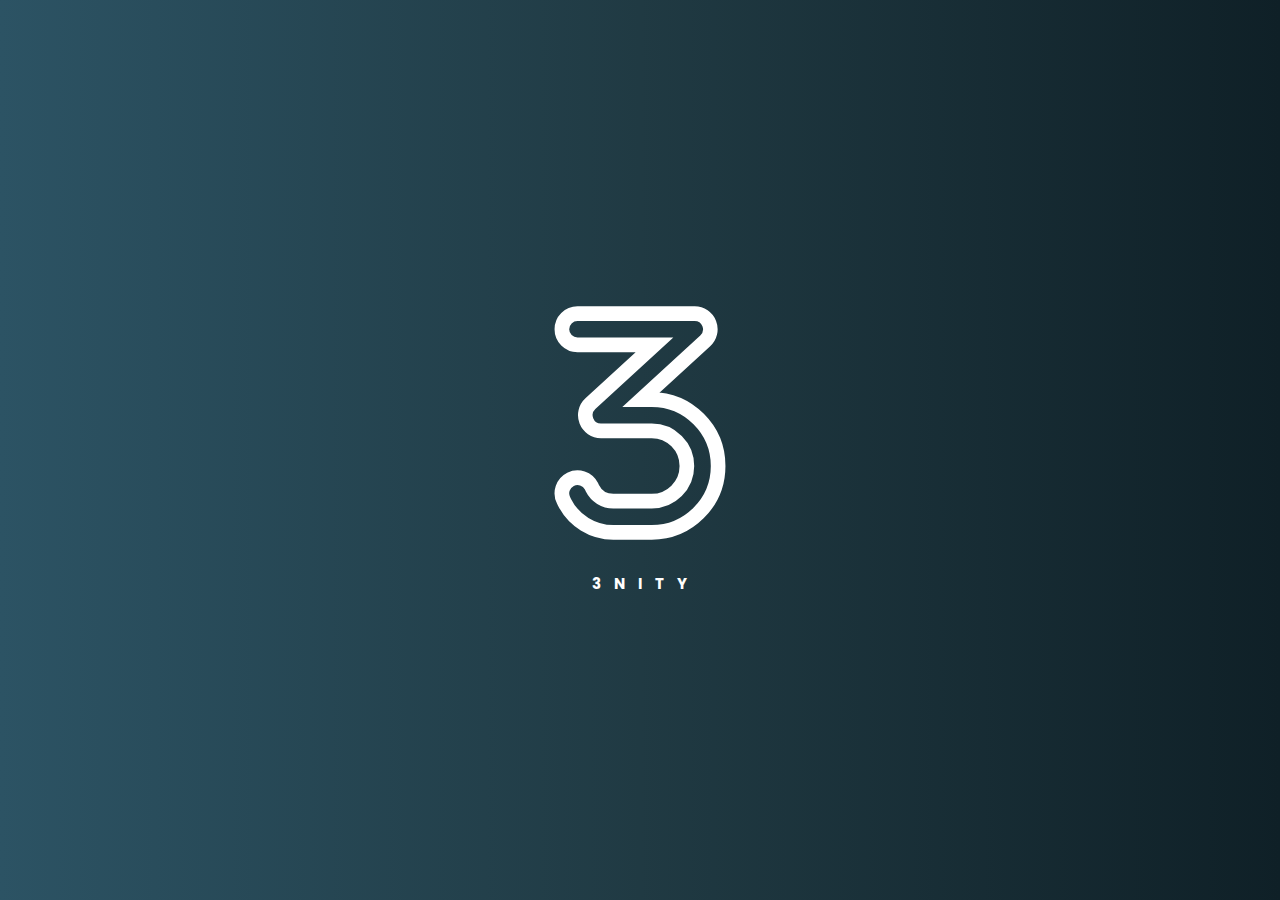
<file: index.html>
<!DOCTYPE html>
<html lang="en">
<head>
    <meta charset="UTF-8">
    <meta name="viewport" content="width=device-width, initial-scale=1.0">
    <link rel="stylesheet" href="style.css">
    <title>3nity Portfolio | DVMJP AFK TVN </title>
</head>
<body>

<!--For next html file-->
<h1 style="text-align: center; display: none; ">counter</h1>

<!--Landing / loading page-->
<div class="loading-page">

    <svg id="svg" xmlns="http://www.w3.org/2000/svg" height="16" width="10" viewBox="0 0 320 512"> 
    
        <path 
            d="M0 64C0 46.3 14.3 32 32 32H272c13.2 0 25 8.1 29.8 20.4s1.5 26.3-8.2 35.2L162.3 208H184c75.1 0 
            136 60.9 136 136s-60.9 136-136 136H105.4C63 480 24.2 456 5.3 418.1l-1.9-3.8c-7.9-15.8-1.5-35 14.3-42.9s35-1.5 
            42.9 14.3l1.9 3.8c8.1 16.3 24.8 26.5 42.9 26.5H184c39.8 0 72-32.2 72-72s-32.2-72-72-72H80c-13.2 0-25-8.1-29.8-20.4s-1.5-26.3 8.2-35.2L189.7 96H32C14.3 96 0 81.7 0 64z"/>
    </svg>

    <div class="name-container">
        <div class="logo-name">3nity</div>
    </div>


</div>

</body>
<script src="https://cdnjs.cloudflare.com/ajax/libs/gsap/3.12.4/gsap.min.js" 
integrity="sha512-EZI2cBcGPnmR89wTgVnN3602Yyi7muWo8y1B3a8WmIv1J9tYG+udH4LvmYjLiGp37yHB7FfaPBo8ly178m9g4Q==" crossorigin="anonymous" referrerpolicy="no-referrer"></script>
<script src="./script.js"></script>
</html>
</file>
<file: style.css>
@import url('https://fonts.googleapis.com/css2?family=Poppins:wght@300;400;500;600;700;800;900&display=swap');
*{
    margin: 0;
    padding: 0;
    font-family: 'Poppins', sans-serif;
    box-sizing: border-box;
   
}


body{
    min-height: 100vh;
    background-color: #11141a;
    animation:transitionIn 0.75s;
    overflow-x: hidden; 
    
}


@keyframes transitionIn {
    from{
        opacity: 0;
        transform: rotateX(-10deg);
    }
    to{
        opacity: 1;
        transform: rotateX(0);
    }
    
}


li{
    list-style: none;
}

a{
    text-decoration: none;
    color: #fff;
    font-size: 1rem;
}

a:hover{
    color: #f9004d;
}


/*landing page / refresh design*/

.loading-page{
    position: absolute;
    top: 0;
    left: 0;
    background: linear-gradient(to right, #2c5364, #203a43, #0f2027);
    height: 100%;
    width: 100%;
    display: flex;
    flex-direction: column;
    gap: 1.5rem;
    align-items: center;
    justify-content: center;
    color: #191654;
}
#svg{
    height: 250px;
    width: 250px;
    stroke: white;
    fill-opacity: 0;
    stroke-width: 30px;
    stroke-dasharray: 4500;
    animation: draw 8s ease;
}

.logo-name{
    color: #fff;
    font-size: 15px;
    letter-spacing: 12px;
    text-transform: uppercase;
    margin-left: 10px;
    font-weight: bolder;
    
}


@keyframes draw {
    0%{
        stroke-dashoffset:4500 ;
    }
    100%{
        stroke-dashoffset:0 ;
    }
}


.name-container{
    height: 30px;
    overflow: hidden;
}



/*HEADER*/

header{
    padding: 0 2rem;
    position: fixed;
    width: 100%;
    background: #11141a;
    display: flex;
    justify-content: space-between;
    align-items: center;
   z-index: 99;
}


.navbar{
    width: 100%;
    height: 60px;
    margin: 0 auto;
    display: flex;
    align-items: center;
    justify-content: space-between;
}


.logo a{
    font-size: 1.5rem;
    font-weight: bold;
    color: #fdfdfd;
    cursor: pointer;
    
}

.logo-img {
    width: 125px;
    height: auto;
    margin-top: 10px;
    margin-right: 20px; 
}
.navbar .logo {
    cursor: pointer;
}
.nav_links{
    display: flex;
    gap: 2rem;
    
}

.nav_links a{
    text-decoration: none;
    color:#ffffff ;
    padding: 6px 15px;
    border-radius: 20px;
    margin: 0 10px;
    font-weight: 600;
}

.nav_links a:hover,
.nav_links a.active{
    background: #f9004d;
    color: #fff;
}

.navbar .togglebtn{
    color: #fff;
    font-size: 1.5rem;
    cursor: pointer;
    display: none;
}



/*all section design*/
section{
    min-height: 100vh;
    display: flex;
    justify-content: center;
    align-items: center;
    background: #1f242d;
    color: #fff;
    font-weight: 700;
    flex-wrap: wrap;
    overflow-x: hidden;
}



/*Dropdown menu*/

.dropdown_menu{
    display: none;
    position: absolute;
    right: 2rem;
    top: 60px;
    height: 0;
    width: 300px;
    background: rgba(255, 255, 255, 0.1);
    backdrop-filter: blur(15px);
    border-radius: 10px;
    overflow: hidden;
    transform: height 0.2s cubic-bezier(0.175,0.885,0.32,1.275);
}

.dropdown_menu.open{
    height: 350px;
}

.dropdown_menu li{
    padding: 0.7rem;
    display: flex;
    align-items: center;
    justify-content: center;
}

.dropdown_menu .action_btn{
    width: 100%;
    display: flex;
    justify-content: center;
}


/* MAIN WELCOME*/
section#home{
    height: 100vh;
    display: flex;
    flex-direction: column;
    justify-content: center;
    text-align: center;
    color: #fff;
    background-image: url(Images/background.jpg);
    background-size: cover;
    background-position: center;
    
}

.main{
    position: relative;
    -webkit-box-reflect: below -100px 
    linear-gradient(transparent, rgba(0,0,0,0.2));
}

.main span{
    position: relative;
    display: inline-block;
    color: #fff;
    text-transform: uppercase;
    animation: animate 1s ease-in-out infinite ;
    animation-delay: calc(0.1s * var(--a));
    font-size: 10em;
    cursor: default;
}

@keyframes animate{
    0%{
        transform: translateY(0px);
    }
    20%{
        transform: translateY(-20px);
    }
    40%,100%{
        transform: translateY(0px);
    }
}

@media screen and (max-width: 998px) {
    .main h1 {
        font-size: 1.5em; 
    }
   
    .main{
        -webkit-box-reflect: below -40px 
        linear-gradient(transparent, rgba(0,0,0,0.2));
    }

    .main span {
        font-size: 4em; 
    }
}




/*about us design*/
.main1{
    margin: auto;
    width: 90%;
    padding: 50px 0;
}

.main1 h1{
    text-align: center;
    font-size: 90px;
    font-weight: 600;
}

.contents{
    display: flex;
    align-items: center;
    flex-wrap: wrap;
    justify-content: space-between;
    margin-top: 50px;
}

.left{
    width: 50%;
}

.left h1{
    text-align: left;
    font-size: 30px;
}

.left p{
    font-size: 18px;
    margin: 25px 0;
    text-align: justify;
}

.left a{
    background-color: crimson;
    color: white;
    padding: 8px 16px;
    border: 2px solid crimson;
    border-radius: 6px;
    transition: all 0.3s ease;
    text-decoration: none;
    font-size: 18px;
    font-weight: 500;
}

.left a:hover{
    background-color: transparent;
    color: crimson;
}

.right{
    flex: 1;
    margin-left:30px;
}

.right .line{
    margin-bottom: 15px;
}

.right .info{
    display: flex;
    justify-content: space-between;
    align-items: center;
}
.right .info span{
    font-weight: 500;
    font-size: 18px;
}

.right .bars{
    background-color: lightgrey;
    height: 5px;
    width: 100%;
    position: relative;
}

.right .bars::before{
    content:'';
    position: absolute;
    height: 100%;
    background-color: crimson;
}

.right .Web::before{
    width: 70%;
}

.right .Graph::before{
    width: 88%;
}
.right .Cad::before{
    width: 70%;
}
.right .Gaming::before{
    width: 80%;
}



/*our team design*/

.team1{
    position: relative;
    background: #161623;
    flex-wrap: wrap;
    min-height: 100vh;
    display: flex;
    justify-content: center;
    align-items: center;
    color: #fff;
    font-weight: 700;
    overflow-y: hidden;
}

.team1 .center {
    margin: 0;
    color: #fff;
    font-size: 50px;
    margin-top: 100px;
    text-align: center;
    display: flex;
    justify-content: center;
    align-items: center;
    flex-wrap: wrap;
    z-index: 2;
}

@media screen and (max-width:1920px) {
    .team1 .center{
        width: 100%;
    }
}


.team1::before{
    content:'';
    position: absolute;
    top: 0;
    left: 0;
    width: 100%;
    height: 100%;
    background: linear-gradient(#f00,#f0f);
    clip-path: circle(20% at right 40%);
    animation: zoom-in-out 4s ease infinite;
}

.team1::after{
    content: '';
    position: absolute;
    top: 100px;
    left: 0;
    margin-left: -20px;
    width: 100%;
    height: 100%;
    background: linear-gradient(#2196f3,#e91e63);
    clip-path: circle(15% at 10% 40%);
    animation: zoom-in-out 4s ease infinite;
}

@keyframes zoom-in-out {
    0%{
        transform: scale(1,1);
    }
    50%{
        transform: scale(1.5,1.5);
    }
    100%{
        transform: scale(1,1);
    }
}

.team{
    position: relative;
    z-index: 1;
    display: flex;
    justify-content: center;
    align-items: center;
    flex-wrap: wrap;
    margin: 40px 0;
    
}

.team1 .main2{
    position: relative;
    width: 300px;
    height: 400px;
    background: rgba(116, 97, 97, 0.5);
    margin: 20px;
    box-shadow: 0 15px 35px rgba(0, 0, 0, 0.2);
    border-radius: 15px;
    display: flex;
    justify-content: center;
    align-items: center;
    backdrop-filter: blur(10px);
}


.team1 .main2 .content{
    position: relative;
    display: flex;
    justify-content: center;
    align-items: center;
    flex-direction: column;
    opacity: 0.5;
    transition: 0.5s;
}

.team1 .main2:hover .content{
    opacity: 1;
    transform:translateY(-20px)
}

.team1 .main2 .content .imgBx{
    position: relative;
    width: 150px;
    height: 150px;
    border-radius: 50%;
    overflow: hidden;
    border: 10px solid rgba(0, 0, 0, 0.25);
}

.team1 .main2 .content .imgBx img{
    position: absolute;
    top: 0;
    left: 0;
    width: 100%;
    height: 100%;
    object-fit: cover;

}

.team1 .main2 .content .contentBx{
    color: #fff;
    text-transform: uppercase;
    letter-spacing: 2px;
    font-weight: 500;
    font-size: 18px;
    text-align: center;
    margin: 20px 0 10px;
    line-height: 1.1em;
}

.team1 .main2 .content .contentBx .name .occ{
    font-size: 12px;
    font-weight: 600;
    text-transform: initial;
    color: #ffb361;
}

.team1 .main2 .sci{
    position: absolute;
    bottom: 50px;
    display: flex;
    overflow-y: hidden;
}

.team1 .main2 .sci li{
    list-style: none;
    margin: 0 10px;
    transform: translateY(40px);
    transition: 0.5s;
    opacity: 0;
    transition-delay: calc(0.1s * var(--i));
}

.team1 .main2:hover .sci li{
    transform: translateY(0px);
    opacity: 1;

}

.team1 .main2 .sci li i:hover{
    color: #f9004d;
    cursor: pointer;

}
.team1 .main2 .sci li a{
    color: #fff;
    font-size: 24px;
}





/*services design*/
.services{
    min-height: 100vh;
    width: 100%;
    background-color: #191a2b;
}

.main3{
    padding:5%  8% ;
}

.services-text{
    display: flex;
    flex-direction: column;
    align-items: center;

}

.services-text h1{
    color: #fff;
    font-size: 5rem;
    -webkit-text-stroke-width: 2px;
    -webkit-text-stroke-color: transparent;
    letter-spacing: 4px;
    background-color: rgb(247, 247, 247);
    background: linear-gradient(8deg,rbga(8,52,83,1)0%,rgba(0,230,173,1)41%,rgba(41,17,45,1)100%);
    -webkit-background-clip: text;
    -webkit-text-fill-color: transparent;
    position: relative;
}

.services-text h1:after{
    content: "";
    position: absolute;
    top:100%;
    left: 10%;
    height: 8px;
    width: 80%;
    border-radius: 8px;
    background-color: rgba(255,255, 255, 0.05);  
}

.services-text h1 span{
    position: absolute;
    top: 100%;
    left: 10%;
    height: 8px;
    width: 8px;
    border-radius: 50%;
    background-color: #72e2ae;
    animation: anime 5s linear infinite;
}



.cards{
    display: grid;
    grid-template-columns: repeat(3,1fr);
    gap: 30px;
    margin-top:80px;
}

.card1{
    height: auto;
    width: 370px;
    background-color: #233259;
    padding: 3% 8%;
    border: 0.2px solid rgba(31, 130, 83, 0.2);
    border-radius: 8px;
    transition: .6s;
    display: flex;
    align-items: center;
    flex-direction: column;
    position: relative;
    overflow: hidden;
}

.card1:after{
    content: "";
    position: absolute;
    top: 150%;
    left: -200px;
    width: 120%;
    transform: rotate(50deg);
    background-color: #09ee3b;
    height: 18px;
    filter: blur(30px);
    opacity: 0.5;
    transition: 1s;
}

.card1:hover::after{
    width: 225%;
    top: -100%;
}

.card1 i{
    color: #59806d;
    margin-top: 30px;
    margin-bottom: 20px;
    font-size: 4.8rem;
}

.card1 h2{
    color: #fff;
    font-size: 20px;
    font-weight: 600;
    letter-spacing: 1px;
}

.card1 p{
    text-align: justify;
    width: 100%;
    margin: 12px 0;
    color: rgba(255, 255, 255, 0.6);

}

.card1:hover{
    background-color: transparent;
    transform: translateY(-8px);
    border-color: #2a3a2d;
}
.card1:hover{
    color: #1a3520;
}

@media screen and (max-width:1200px){
    .cards{
        grid-template-columns: repeat(2,1fr);
    }
}
@media screen and (max-width:900px) {
    .cards{
        grid-template-columns: repeat(1,1fr);
    }
    .services-text h1{
        font-size: 3.5rem;
    }
}




/*portfolio design*/
.portfolio1{
    min-height: 100vh;
    width: 100%;
    overflow-x: hidden; 
}

.containers input{
    display: none;
}

.containers{
    width: 100%;
    text-align: center;
    padding:5% 8%;
    display: flex;
    flex-direction: column;
    align-items: center;
}

.Titles {
    color: #fff;
    font-size: 5rem;
    -webkit-text-stroke-width: 2px;
    -webkit-text-stroke-color: transparent;
    letter-spacing: 4px;
    background-color: rgb(255, 255, 255);
    background: linear-gradient(8deg,rbga(8,52,83,1)0%,rgba(0,230,173,1)41%,rgba(41,17,45,1)100%);
    -webkit-background-clip: text;
    -webkit-text-fill-color: transparent;
    position: relative;
    text-transform: uppercase;
}

.Titles:after{
    content: "";
    position: absolute;
    top:100%;
    left: 10%;
    height: 8px;
    width: 80%;
    border-radius: 8px;
    background-color: rgba(255,255, 255, 0.05); 
}

.Titles span{
    position: absolute;
    top: 100%;
    left: 10%;
    height: 8px;
    width: 8px;
    border-radius: 50%;
    background-color: #72e2ae;
    animation: anime 5s linear infinite;
}

@keyframes anime{
    95%{
        opacity: 1;
    }
    100%{
        opacity: 0;
        left:88%;
    }
}

.filter{
    background-color: #292d35;
    width:100%;
    margin: 50px auto 30px auto;
    height: 60px;
    display: flex;
    align-items: center;
    border-radius: 5px;
    box-shadow: 3px 3px 5px rgb(53, 51, 51);
    width: auto;
    
}

.filter h3{
    height: 100%;
    background-color: rgb(245, 16, 16);
    line-height: 60px;
    padding: 0 30px;
    color: white;
    cursor: default;
}

label{
    display: inline-block;
    height: 100%;
    padding: 0 10px;
    margin: 0 50px;
    line-height: 60px;
    font-size: 18px;
    color: rgb(255, 255, 255);
    cursor: pointer;
    transition: .5s;
    
}

label:hover{
    color: #f9004d;
}

.photo-gallery{
    width: 100%;
    margin: auto;
    display: grid;
    grid-template-columns: repeat(4,1fr);
    grid-gap: 20px;
}

.pic{
    position: relative;
    height: 230px;
    border-radius:10px ;
    box-shadow: 3px 3px 5px rgb(53, 51, 51);
    cursor: pointer;
    transition: .5s;
}

.pic img{
    width: 100%;
    height: 100%;
    border-radius:10px ;
    transition: .5s;
}


.overlay {
    position: absolute;
    top: 0;
    left: 0;
    width: 100%;
    height: 100%;
    background: rgba(0, 0, 0, 0.7);
    color: #fff;
    display: flex;
    justify-content: center;
    align-items: center;
    opacity: 0;
    transition: opacity 0.3s ease;
  }

  .pic:hover .overlay {
    opacity: 1;
  }


  .overlay-text {
    text-align: center;
  }

  .overlay-text a {
    color: #fff;
    text-decoration: none;
    font-weight: bold;
  }






/*blogs design*/

#blog{
    display: flex;
    flex-direction: column;
    justify-content: center;
    align-items: center;
    padding: 50px 0px;
    background-color: #0A1828;

}


.blog-heading h3{
    color: #fff;
    font-size: 5rem;
    -webkit-text-stroke-width: 2px;
    -webkit-text-stroke-color: transparent;
    letter-spacing: 4px;
    background-color: rgb(244, 246, 248);
    background: linear-gradient(8deg,rbga(8,52,83,1)0%,rgba(0,230,173,1)41%,rgba(41,17,45,1)100%);
    -webkit-background-clip: text;
    -webkit-text-fill-color: transparent;
    position: relative;
}

.blog-heading h3:after{
    content: "";
    position: absolute;
    top:100%;
    left: 10%;
    height: 8px;
    width: 80%;
    border-radius: 8px;
    background-color: rgba(255,255, 255, 0.05); 
}

.blog-heading span{
    position: absolute;
    top: 100%;
    left: 10%;
    height: 8px;
    width: 8px;
    border-radius: 50%;
    background-color: #72e2ae;
    animation: anime 5s linear infinite;
}

.blog-contain{
    display: grid;
    grid-template-columns:1fr 1fr 1fr;
    max-width: 1050px;
    width: 90%;
    margin-top: 50px;
    gap: 20px;
}

.blog-box{
    max-width: 100%;
    width: 100%;
    height: 100%;
    padding: 10px;
    display: flex;
    flex-direction: column;
    transition: all ease 0.3s;
    border: 2px solid #333232;
    
}

.blog-box:hover{
    background-color: #178582;
    box-shadow: 16px 20px 50px rgba(0,0,0,0.12);
}

.blog-img{
    width: 100%;
    height: 100%;
    max-height: 300px;
    overflow: hidden;
    display: flex;
    position: relative;
}

.blog-img img{
    width: 100%;
    height: 100%;
    object-fit: cover;
    object-position: center;
    transition: all ease 0.3s;
}

.blog-img-link{
    position: absolute;
    left: 50%;
    top: 50%;
    transform: translate(-50%, -50%);
    width: 50px;
    height: 50px;
    border-radius: 50%;
    display: none;
    justify-content: center;
    align-items: center;
    background-color: #ffffff;
    color: #252525;
    box-shadow: 2px 2px 30px rgba(20, 97, 212, 0.12);
    animation: fade 0.3s;
}

.blog-box:hover .blog-img a{
    display: flex;
}
.blog-box:hover .blog-img img{
    filter: blur(3px);

}

@keyframes fade{
    0%{
        opacity: 0;
    }
   100%{
        opacity: 1;
    }
}



.blog-text{
    display: flex;
    flex-direction: column;
    padding: 30px 10px 20px 10px;
}

.blog-text strong,
.blog-text p{
    color: white;
    font-size: 0.9rem;
    font-weight: 400;
}

.blog-text a{
    font-size: 1.4rem;
    color: #BFA181;
    font-weight: 800;
    line-height: 1.8rem;
    margin: 5px 0px 10px 0px;
}

.blog-text p{
    overflow: hidden;
    text-overflow: ellipsis;
    display: -webkit-box;
    -webkit-line-clamp: 3;
    -webkit-box-orient: vertical;
}

.author{
    display: flex;
    justify-content: flex-start;
    align-items: center;
    margin-top: 20px;
}

.author-img{
    width: 50px;
    height: 50px;
    border-radius: 50%;
    overflow: hidden;
    margin-right: 10px;
}

.author-img img{
    width: 100%;
    height: 100%;
    object-fit: cover;
    object-position: center;
}



.author-text{
    display: flex;
    flex-direction: column;
}

.author-text strong{
    color: white;
    font-weight: 800;
}

.author-text span{
    color: white;
    font-size: 0.8rem;
    font-weight: 500;
}



/*contacts design*/
.contacts{
    width: 100%;
    max-height: 100vh;
    
   
}
.contacts h1, .contacts h1 span{
    font-size: 5.5rem;
    color: #fff;
    padding: 0 8%;
    margin-top: 5px;
}
.contacts h1 span{
    display: block;
    color: #bdb8b8;
    margin-left:150px ;
    position: relative;
    
}


.contacts h1 span::after{
    content:"";
    position: absolute;
    height: 5px;
    width: 190px;
    background-color: #0d7477;
    top: 50%;
    left: -150px;
}

.contentt{
    display: flex;
    gap: 10px;
    margin-top: 40px;
    padding:0 8%;
    color:#fff ;
}

.form{
    width: 100%;
    display: flex;
    flex-direction: column;
    gap: 20px;
}

.input-wrap{
    display: flex;
    width: 100%;
    gap: 10px;
}

.boxs{
    width: 100%;
}

.form input{
    height: 38px;
    width: 100%;
    padding-left:8px !important ;
    outline: none;
    border: none;
    background-color: transparent;
    border-bottom: 0.8px solid #676767;
    margin: 20px 0;
    -webkit-text-stroke-color: 0.8px;
    color: #fff;
}

.form button{
    height: 38px;
    width: 165px;
    border-radius: 3px;
    background-color: transparent;
    border: 0.5px solid #676767;
    font-size: 1rem;
    color: #fff;
    cursor: pointer;
    margin: 10px;
    transition: .6s;
}

.form button:hover{
    background-color: #fff;
    color: #676767;
}

.p-socialss{
    width: 50%;
    margin-left: 40px;
}

.form p,.p-socialss p{
    width: 90%;
    letter-spacing: 1px;
    color: rgba(255, 255, 255, 0.5);
    font-size: 15px;
    text-align: justify;
}

.p-socialss p{
    margin-bottom: 20px;
}

.social{
    display: flex;
    gap: 25px;
    margin-top:20px ;
}

.social .icons{
    height: 50px;
    width: 50px;
    border-radius: 50%;
    position: relative;
    background-color: rgba(255,255, 255, 0.05);
}

.social .icons:hover{
    background-color: rgba(255,255, 255, 0.1);
}

.social .icons i{
    font: 1.3rem;
    position: absolute;
    transform: translate(-50%, -50%);
    top:50%;
    left: 50%;
}


.buttonss input{
    display: none;
}






/*footer design*/
.section .foot{
    max-height: 30%;
    height: 30%;
}

footer {
    background-color: #0b0808;
    color: white;
    text-align: center;
    padding: 10px;
    position: fixed;
    bottom: 0;
    width: 100%;
  }

  .foot {
    display: flex;
    flex-direction: column;
    align-items: center;
  }

  .iconss {
    display: flex;
    justify-content: center;
    align-items: center;
    margin-top: 10px;
    margin-bottom: 10px;
  }

  .iconss a {
    margin: 0 15px;
    color: white;
  }

  .iconss a:hover {
    color: #f9004d; 
  }

  .copyright {
    margin-top: 10px;
    color: #fff;
  }

  .copyright small {
    font-size: 80%;
    color: #888; 
  }


/* Media Queries for Responsive Design */

@media screen and (max-width: 1200px) {
    .photo-gallery {
        grid-template-columns: repeat(3, 1fr);
    }

    .contacts h1, .contacts h1 span{
       margin-left: 180px;
    }
    .contacts h1 span{
       font-size: 4rem;
    }

    .filter {
        overflow: hidden;      
}

.nav_links{
    gap: 2rem;
}

.nav_links a{
    padding: 3px 10px;
    margin: 0 5px;
    border-radius: 20px;
}



   .photo-gallery {
       grid-template-columns: repeat(2, 1fr);
   }
   .filter h3 {
       padding: 0 15px; 
   }

   label {
       margin: 0 10px; 
       font-size: 12px; 
       overflow: hidden;
   }

   .blog-contain{
       grid-template-columns: 1fr 1fr;
       grid-gap: 10px 0px;
   }

   .contacts h1, .contacts h1 span{
       font-size: 3rem;
    }
    .contentt {
       flex-direction: column;
    }
    .p-socialss{
       width: 100%;
       margin-left: 0;
       margin-top: 20px;
       margin-bottom: 50px;
    }

}

@media screen and (max-width: 1500px) {
.filter {
        font-size: 11px; 
        overflow: hidden;
}
}




@media screen and (max-width: 1040px) {
    .navbar .nav_links{
     display:none;
    }
    
    .navbar .togglebtn{
        display: block;
    }

    .dropdown_menu{
        display: block;
    }

    .photo-gallery {
        grid-template-columns: repeat(2, 1fr);
    }
    .filter h3 {
        padding: 0 15px; 
    }

    label {
        margin: 0 10px; 
        font-size: 12px; 
        overflow: hidden;
    }

    .blog-contain{
        grid-template-columns: 1fr 1fr;
        grid-gap: 10px 0px;
    }

    .contacts h1, .contacts h1 span{
        font-size: 3rem;
     }
     .contentt {
        flex-direction: column;
     }
     .p-socialss{
        width: 100%;
        margin-left: 0;
        margin-top: 20px;
        margin-bottom: 50px;
     }
     
     

      .left{
        width: 100%;
        margin-bottom: 20px;
    }
  
      .left h1 {
        font-size: 4vw;
      }
  
      .left p {
        font-size: 14px;
      }
  
      .left a {
        font-size: 14px;
      }
  
      .right .info span {
        font-size: 14px;
      }
     
}

@media(max-width:600px){
    .dropdown_menu{
        left: 2rem;
        width: unset;
    }

    .blog-contain{
        grid-template-columns: 1fr;
    }

    .blog-heading{
        font-size: 1.6rem;
        
    }
    .filter h3 {
        padding: 0 10px; 
    }
    label {
        margin: 0 5px; 
        font-size: 14px; 
        overflow: hidden;
    }

    .contacts h1, .contacts h1 span{
        font-size: 2.8rem;
        margin-left: 65px;
        padding: 0 !important;
     }

     .contacts h1 span::after{
        width: 100px;
        left: -70px;
     }

     .iconss {
        flex-wrap: wrap; 
      }
    
      .iconss a {
        margin: 5px; 
      }

}


@media screen and (max-width: 480px) {
    .photo-gallery {
        grid-template-columns: 1fr;
    }
    .filter {
        margin: 20px auto 10px auto;
    }

    .filter h3 {
        font-size: 11px; 
    }

    label {
        margin: 0 3px; 
        font-size: 8px; 
        overflow: hidden;
    }

    .contacts h1, .contacts h1 span{
        font-size: 2.2rem;
        margin-left: 8% !important;
        margin: 0 ;
     }


     .contacts h1 span::after{
        display: none;
     }
     .contacts h1 span{
        margin: 0 !important;
        font-size: 1.5rem;
     }

     .buttonss{
        display: flex;
        flex-direction: column;
        align-items: center;
        width: 100%;
     }

     .buttonss button{
        width: 100%;
     }

    
      
      .left{
        width: 100%;
        margin-bottom: 20px;
    }
      .left h1 {
        font-size: 5vw;
      }
  
      .left p {
        font-size: 12px;
      }
  
      .left a {
        font-size: 12px;
      }
  
      .right .info span {
        font-size: 12px;
      }
}
</file>
